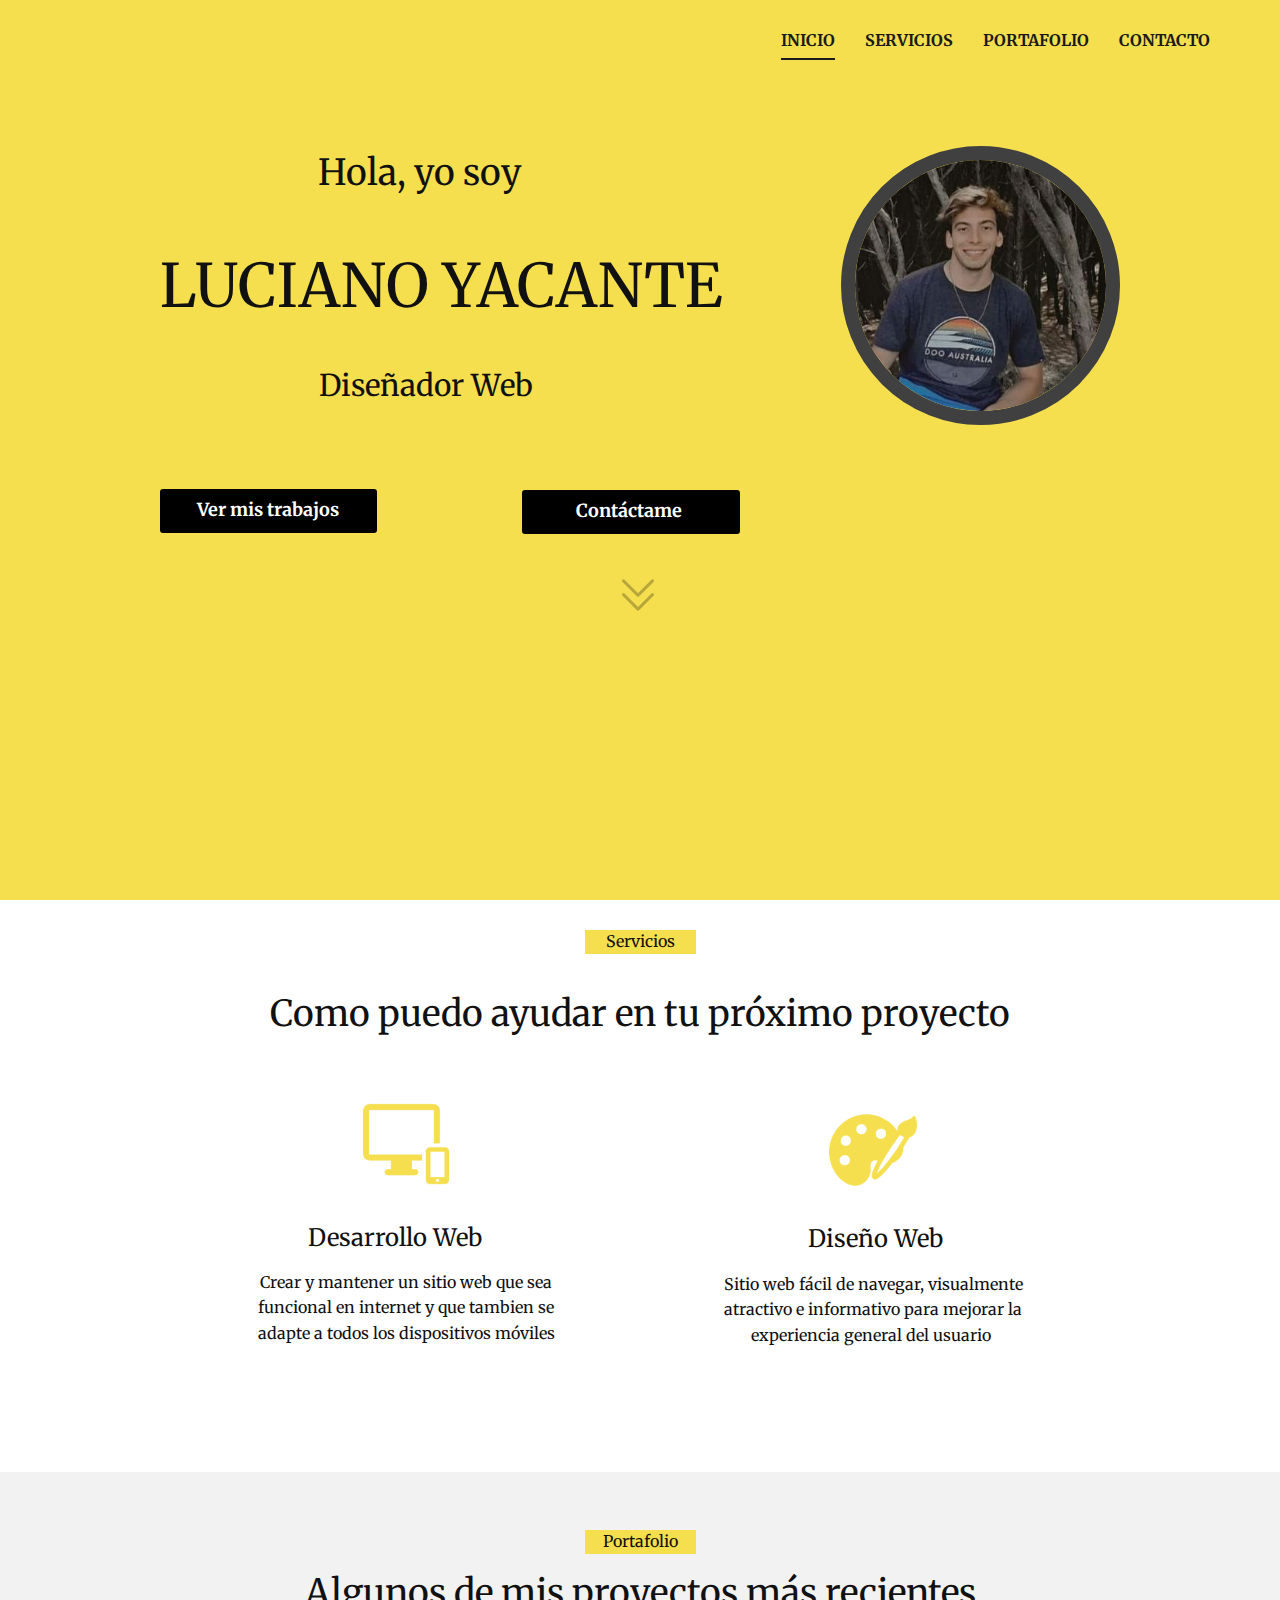
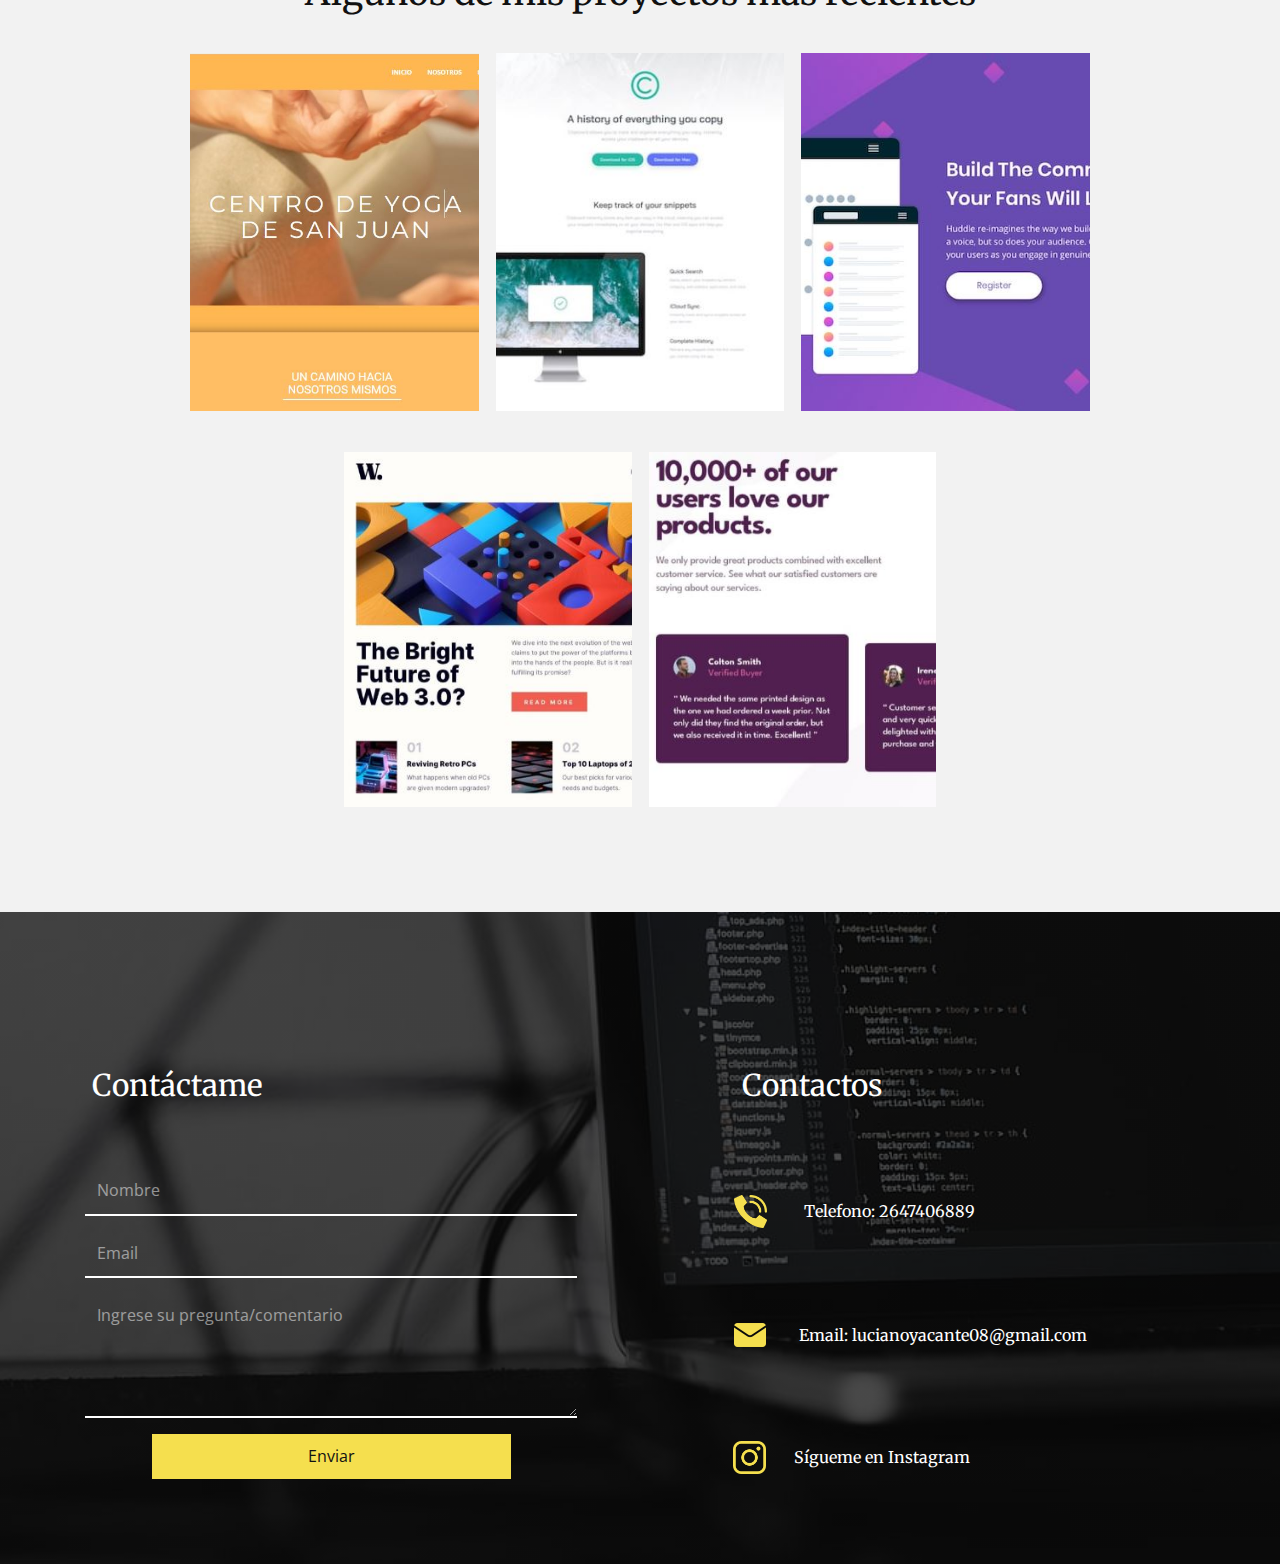
<file: index.html>
<!DOCTYPE html>
<html style="font-size: 16px;" lang="es"><head>
    <meta name="viewport" content="width=device-width, initial-scale=1.0">
    <meta charset="utf-8">
    <meta name="keywords" content="Luciano Yacante">
    <meta name="description" content="">
    <title>LUCIANO YACANTE</title>
    <link rel="stylesheet" href="nicepage.css" media="screen">
<link rel="stylesheet" href="LUCIANO-YACANTE.css" media="screen">
    <script class="u-script" type="text/javascript" src="jquery.js" defer=""></script>
    <script class="u-script" type="text/javascript" src="nicepage.js" defer=""></script>
    <meta name="generator" content="Nicepage 5.2.4, nicepage.com">
    <meta name="referrer" content="origin">
    <link id="u-theme-google-font" href="https://fonts.googleapis.com/css2?family=Open+Sans&amp;family=Poppins:wght@400;600&amp;display=swap" rel="stylesheet">
    
    <link id="u-theme-google-font" rel="stylesheet" href="https://fonts.googleapis.com/css?family=Roboto:100,100i,300,300i,400,400i,500,500i,700,700i,900,900i|Open+Sans:300,300i,400,400i,500,500i,600,600i,700,700i,800,800i">
    <link id="u-page-google-font" rel="stylesheet" href="https://fonts.googleapis.com/css?family=Merriweather:300,300i,400,400i,700,700i,900,900i">
    
    
    
    
    
    <script type="application/ld+json">{
		"@context": "http://schema.org",
		"@type": "Organization",
		"name": "Site2"
}</script>
    <meta name="theme-color" content="#478ac9">
    <meta property="og:title" content="LUCIANO YACANTE">
    <meta property="og:description" content="">
    <meta property="og:type" content="website">
  <link id="u-theme-google-font" href="https://fonts.googleapis.com/css2?family=Open+Sans&amp;family=Poppins:wght@400;600&amp;display=swap" rel="stylesheet"></head>
  <body data-home-page="LUCIANO-YACANTE.html" data-home-page-title="LUCIANO YACANTE" class="u-body u-overlap u-xl-mode" data-lang="es"><header class="u-clearfix u-header u-header" id="sec-72cf"><div class="u-clearfix u-sheet u-sheet-1">
        <nav class="u-menu u-menu-one-level u-offcanvas u-menu-1" data-responsive-from="XS">
          <div class="menu-collapse u-custom-font u-font-merriweather" style="font-size: 1rem; letter-spacing: 0px; text-transform: uppercase; font-weight: 700;">
            <a class="u-button-style u-custom-active-border-color u-custom-border u-custom-border-color u-custom-borders u-custom-hover-border-color u-custom-left-right-menu-spacing u-custom-padding-bottom u-custom-text-active-color u-custom-text-color u-custom-text-hover-color u-custom-top-bottom-menu-spacing u-nav-link u-text-active-palette-1-base u-text-hover-palette-2-base" href="#">
              <svg class="u-svg-link" viewBox="0 0 24 24"><use xmlns:xlink="http://www.w3.org/1999/xlink" xlink:href="#menu-hamburger"></use></svg>
              <svg class="u-svg-content" version="1.1" id="menu-hamburger" viewBox="0 0 16 16" x="0px" y="0px" xmlns:xlink="http://www.w3.org/1999/xlink" xmlns="http://www.w3.org/2000/svg"><g><rect y="1" width="16" height="2"></rect><rect y="7" width="16" height="2"></rect><rect y="13" width="16" height="2"></rect>
</g></svg>
            </a>
          </div>
          <div class="u-custom-menu u-nav-container">
            <ul class="u-custom-font u-font-merriweather u-nav u-spacing-30 u-unstyled u-nav-1"><li class="u-nav-item"><a class="u-border-2 u-border-active-grey-90 u-border-hover-grey-50 u-border-no-left u-border-no-right u-border-no-top u-button-style u-nav-link u-text-active-grey-90 u-text-grey-90 u-text-hover-grey-90" href="LUCIANO-YACANTE.html#INICIO" style="padding: 10px 0px;">INICIO</a>
</li><li class="u-nav-item"><a class="u-border-2 u-border-active-grey-90 u-border-hover-grey-50 u-border-no-left u-border-no-right u-border-no-top u-button-style u-nav-link u-text-active-grey-90 u-text-grey-90 u-text-hover-grey-90" href="LUCIANO-YACANTE.html#sec-9142" style="padding: 10px 0px;">SERVICIOS</a>
</li><li class="u-nav-item"><a class="u-border-2 u-border-active-grey-90 u-border-hover-grey-50 u-border-no-left u-border-no-right u-border-no-top u-button-style u-nav-link u-text-active-grey-90 u-text-grey-90 u-text-hover-grey-90" href=" 77777378#sec-c6c8" style="padding: 10px 0px;">PORTAFOLIO</a>
</li><li class="u-nav-item"><a class="u-border-2 u-border-active-grey-90 u-border-hover-grey-50 u-border-no-left u-border-no-right u-border-no-top u-button-style u-nav-link u-text-active-grey-90 u-text-grey-90 u-text-hover-grey-90" href="LUCIANO-YACANTE.html#contactos" style="padding: 10px 0px;">CONTACTO</a>
</li></ul>
          </div>
          <div class="u-custom-menu u-nav-container-collapse">
            <div class="u-container-style u-inner-container-layout u-palette-3-light-1 u-sidenav">
              <div class="u-inner-container-layout u-sidenav-overflow">
                <div class="u-menu-close"></div>
                <ul class="u-align-center u-nav u-popupmenu-items u-spacing-72 u-unstyled u-nav-2"><li class="u-nav-item"><a class="u-button-style u-nav-link" href="LUCIANO-YACANTE.html#INICIO">INICIO</a>
</li><li class="u-nav-item"><a class="u-button-style u-nav-link" href="LUCIANO-YACANTE.html#sec-9142">SERVICIOS</a>
</li><li class="u-nav-item"><a class="u-button-style u-nav-link" href=" 77777378#sec-c6c8">PORTAFOLIO</a>
</li><li class="u-nav-item"><a class="u-button-style u-nav-link" href="LUCIANO-YACANTE.html#contactos">CONTACTO</a>
</li></ul>
              </div>
            </div>
            <div class="u-black u-menu-overlay u-opacity u-opacity-70"></div>
          </div>
        </nav>
      </div></header>
    <section class="u-clearfix u-custom-color-5 u-section-1" id="INICIO">
      <div class="u-clearfix u-sheet u-sheet-1">
        <img class="u-border-14 u-border-grey-75 u-image u-image-circle u-image-1" src="images/luch.JPG" alt="" data-image-width="324" data-image-height="492">
        <h3 class="u-custom-font u-font-merriweather u-text u-text-default u-text-1">Hola, yo soy&nbsp;&nbsp;</h3>
        <h1 class="u-custom-font u-font-merriweather u-text u-text-default-lg u-text-default-md u-text-default-xl u-text-2">LUCIANO YACANTE</h1>
        <h4 class="u-custom-font u-font-merriweather u-text u-text-default u-text-3">Diseñador Web&nbsp;</h4>
        <a href="LUCIANO-YACANTE.html#sec-c6c8" class="u-black u-border-2 u-border-grey-75 u-btn u-btn-round u-button-style u-custom-font u-font-merriweather u-hover-black u-radius-3 u-text-body-alt-color u-text-hover-white u-btn-1">Ver mis trabajos</a>
        <a href="LUCIANO-YACANTE.html#contactos" class="u-black u-border-2 u-border-grey-75 u-btn u-btn-round u-button-style u-custom-font u-font-merriweather u-hover-black u-radius-3 u-text-body-alt-color u-text-hover-white u-btn-2">Contáctame&nbsp; </a>
        <a href="LUCIANO-YACANTE.html#sec-9142" class="infinite u-border-active-palette-2-base u-border-hover-palette-1-base u-border-none u-btn u-button-style u-none u-text-custom-color-5 u-btn-3" data-animation-name="customAnimationIn" data-animation-duration="2000" data-animation-direction=""><span class="u-file-icon u-icon u-opacity u-opacity-25 u-icon-1"><img src="images/3889508.png" alt=""></span>.
        </a>
      </div>
    </section>
    <section class="u-clearfix u-section-2" id="sec-9142">
      <div class="u-clearfix u-sheet u-sheet-1">
        <div class="u-border-3 u-border-custom-color-5 u-container-style u-custom-color-5 u-group u-group-1">
          <div class="u-container-layout u-valign-middle-sm u-valign-middle-xs">
            <h1 class="u-align-center u-custom-font u-font-merriweather u-text u-text-default u-text-1">Servicios</h1>
          </div>
        </div>
        <h2 class="u-align-center-md u-align-center-sm u-align-center-xs u-custom-font u-font-merriweather u-text u-text-default-lg u-text-default-xl u-text-2">Como puedo ayudar en tu próximo proyecto</h2><span class="u-file-icon u-icon u-text-custom-color-5 u-icon-1"><img src="images/82155-7ee1d345.png" alt=""></span><span class="u-file-icon u-icon u-text-custom-color-5 u-icon-2"><img src="images/67745-32f8d8c5.png" alt=""></span>
        <h4 class="u-custom-font u-font-merriweather u-text u-text-default u-text-3">Desarrollo Web</h4>
        <h4 class="u-custom-font u-font-merriweather u-text u-text-default u-text-4">Diseño Web</h4>
        <p class="u-align-center u-custom-font u-font-merriweather u-text u-text-5">Crear y mantener un sitio web que sea funcional en internet y que tambien se adapte a todos los dispositivos móviles</p>
        <p class="u-align-center u-custom-font u-font-merriweather u-text u-text-6">Sitio web fácil de navegar, visualmente atractivo e informativo para mejorar la experiencia general del usuario&nbsp;</p>
      </div>
    </section>
    <section class="u-align-center u-clearfix u-grey-5 u-section-3" id="sec-c6c8">
      <div class="u-clearfix u-sheet u-sheet-1">
        <div class="u-border-3 u-border-custom-color-5 u-container-style u-custom-color-5 u-group u-group-1">
          <div class="u-container-layout u-valign-middle-sm u-valign-middle-xs">
            <h1 class="u-align-center u-custom-font u-font-merriweather u-text u-text-default u-text-1">Portafolio</h1>
          </div>
        </div>
        <h2 class="u-custom-font u-font-merriweather u-text u-text-default-lg u-text-default-xl u-text-2">Algunos de mis proyectos más recientes</h2>
        <div class="u-gallery u-layout-grid u-lightbox u-show-text-on-hover u-gallery-1">
          <div class="u-gallery-inner u-gallery-inner-1">
            <div class="u-effect-fade u-gallery-item" data-href="http://centrodeyogadesanjuan.com/" data-target="_blank">
              <div class="u-back-slide" data-image-width="928" data-image-height="614">
                <img class="u-back-image u-expanded u-back-image-1" src="images/yoga.JPG" alt="Centro de Yoga">
              </div>
              <div class="u-over-slide u-shading u-valign-middle u-over-slide-1">
                <h3 class="u-align-center u-gallery-heading" style="font-weight: 500;">Centro de Yoga</h3>
                <p class="u-gallery-text" style="margin-top: 0px;"></p>
              </div>
            </div>
            <div class="u-effect-fade u-gallery-item" data-href="https://lucianoyacante.github.io/clipboard-landing-page-master/" data-target="_blank">
              <div class="u-back-slide" data-image-width="314" data-image-height="374">
                <img class="u-back-image u-expanded u-back-image-2" src="images/clipboard.JPG" alt="Clipbord">
              </div>
              <div class="u-over-slide u-shading u-valign-middle u-over-slide-2">
                <h3 class="u-align-center u-gallery-heading" style="font-weight: 500;">Clipbord</h3>
                <p class="u-gallery-text" style="margin-top: 0px;"></p>
              </div>
            </div>
            <div class="u-effect-fade u-gallery-item" data-href="https://lucianoyacante.github.io/Huddle/" data-target="_blank">
              <div class="u-back-slide" data-image-width="779" data-image-height="430">
                <img class="u-back-image u-expanded u-back-image-3" src="images/huddle.JPG" alt="Huddle">
              </div>
              <div class="u-over-slide u-shading u-valign-middle u-over-slide-3">
                <h3 class="u-align-center u-gallery-heading" style="font-weight: 500;">Huddle</h3>
                <p class="u-gallery-text" style="margin-top: 0px;"></p>
              </div>
            </div>
          </div>
        </div>
        <div class="u-gallery u-layout-grid u-lightbox u-show-text-on-hover u-gallery-2">
          <div class="u-gallery-inner u-gallery-inner-2">
            <div class="u-effect-fade u-gallery-item" data-href="https://lucianoyacante.github.io/news-homepage-main/" data-target="_blank">
              <div class="u-back-slide" data-image-width="574" data-image-height="416">
                <img class="u-back-image u-expanded u-back-image-4" src="images/11.JPG" alt="News homepage">
              </div>
              <div class="u-over-slide u-shading u-valign-middle u-over-slide-4">
                <h3 class="u-align-center u-gallery-heading" style="font-weight: 500;">News homepage</h3>
                <p class="u-gallery-text" style="margin-top: 0px;"></p>
              </div>
            </div>
            <div class="u-effect-fade u-gallery-item" data-href="https://lucianoyacante.github.io/socialproff/" data-target="_blank">
              <div class="u-back-slide" data-image-width="727" data-image-height="409">
                <img class="u-back-image u-expanded u-back-image-5" src="images/social.JPG" alt="Social proof">
              </div>
              <div class="u-over-slide u-shading u-valign-middle u-over-slide-5">
                <h3 class="u-align-center u-gallery-heading" style="font-weight: 500;">Social proof</h3>
                <p class="u-gallery-text" style="margin-top: 0px;"></p>
              </div>
            </div>
          </div>
        </div>
      </div>
    </section>
    <section class="u-align-center u-clearfix u-image u-shading u-section-4" id="contactos" data-image-width="910" data-image-height="1137">
      <div class="u-clearfix u-sheet u-sheet-1">
        <h5 class="u-custom-font u-font-merriweather u-text u-text-1">Contáctame </h5>
        <h5 class="u-custom-font u-font-merriweather u-text u-text-2">Contactos </h5>
        <div class="u-expanded-width-sm u-expanded-width-xs u-form u-form-1">
          <form action="https://forms.nicepagesrv.com/Form/Process" class="u-clearfix u-form-spacing-15 u-form-vertical u-inner-form" style="padding: 15px;" source="email" name="form">
            <div class="u-form-group u-form-name u-label-none">
              <label for="name-6797" class="u-label">Name</label>
              <input type="text" placeholder="Nombre" id="name-6797" name="name" class="u-border-2 u-border-no-left u-border-no-right u-border-no-top u-border-white u-input u-input-rectangle" required="">
            </div>
            <div class="u-form-email u-form-group u-label-none">
              <label for="email-6797" class="u-label">Email</label>
              <input type="email" placeholder="Email" id="email-6797" name="email" class="u-border-2 u-border-no-left u-border-no-right u-border-no-top u-border-white u-input u-input-rectangle" required="">
            </div>
            <div class="u-form-group u-form-message u-label-none">
              <label for="message-0d14" class="u-label">Mensaje</label>
              <textarea rows="4" cols="50" id="message-0d14" name="message" class="u-border-2 u-border-no-left u-border-no-right u-border-no-top u-border-white u-input u-input-rectangle" required="" placeholder="Ingrese su pregunta/comentario"></textarea>
            </div>
            <div class="u-align-center u-form-group u-form-submit u-label-none">
              <a href="#" class="u-border-none u-btn u-btn-submit u-button-style u-custom-color-5 u-btn-1">Enviar<br>
              </a>
              <input type="submit" value="submit" class="u-form-control-hidden">
            </div>
            <div class="u-form-send-message u-form-send-success">¡Gracias! Tu mensaje ha sido enviado.</div>
            <div class="u-form-send-error u-form-send-message">No se pudo enviar su mensaje. Corrija los errores y vuelva a intentarlo.</div>
            <input type="hidden" value="" name="recaptchaResponse">
            <input type="hidden" name="formServices" value="4392314b0743621ed4334557ca519270">
          </form>
        </div><span class="u-file-icon u-icon u-text-custom-color-5 u-icon-1"><img src="images/2934394-3147089a.png" alt=""></span>
        <p class="u-text u-text-default u-text-3">
          <a class="u-border-active-palette-2-base u-border-hover-white u-border-none u-btn u-button-link u-button-style u-custom-font u-font-merriweather u-none u-text-white u-btn-2" href="https://api.whatsapp.com/send/?phone=2647406889" target="_blank">Telefono: 2647406889</a>
        </p><span class="u-file-icon u-icon u-text-custom-color-5 u-icon-2"><img src="images/2258570-16bd809d.png" alt=""></span>
        <p class="u-custom-font u-font-merriweather u-text u-text-4">
          <a class="u-active-none u-border-none u-btn u-button-link u-button-style u-hover-none u-none u-text-white u-btn-3" href="mailto:lucianoyacante08@gmail.com" target="_blank">Email: lucianoyacante08@gmail.com</a>
        </p>
        <div class="u-social-icons u-spacing-10 u-social-icons-1">
          <a class="u-social-url" title="instagram" target="_blank" href="https://www.instagram.com/luchoyacante8/?hl=es"><span class="u-file-icon u-icon u-social-icon u-social-instagram u-text-custom-color-5 u-icon-3"><img src="images/717392-f45751a7.png" alt=""></span>
          </a>
        </div>
        <p class="u-custom-font u-font-merriweather u-text u-text-5">Sígueme en Instagram</p>
      </div>
    </section>
    <style class="u-overlap-style">.u-overlap:not(.u-sticky-scroll) .u-header {
background-color: #f5df4e !important
}</style>
    
    
    
  
  
</body></html>
</file>
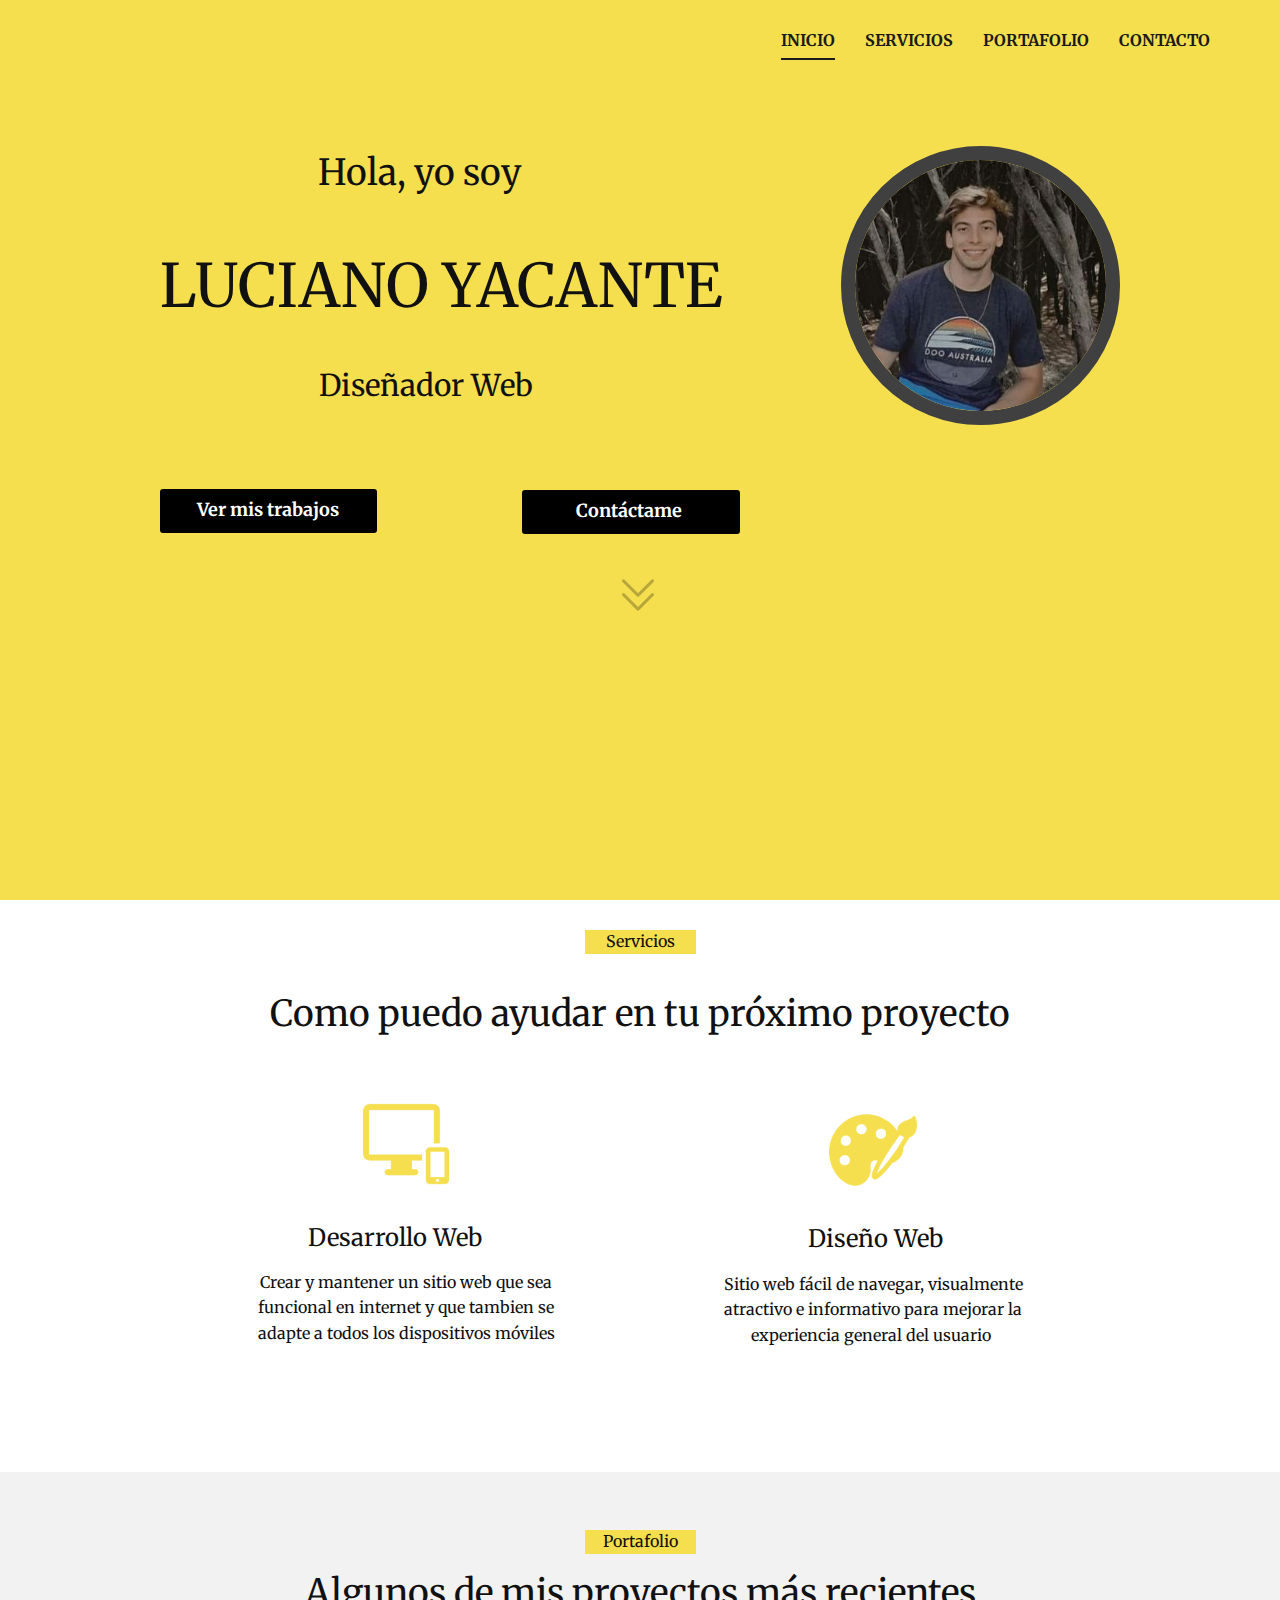
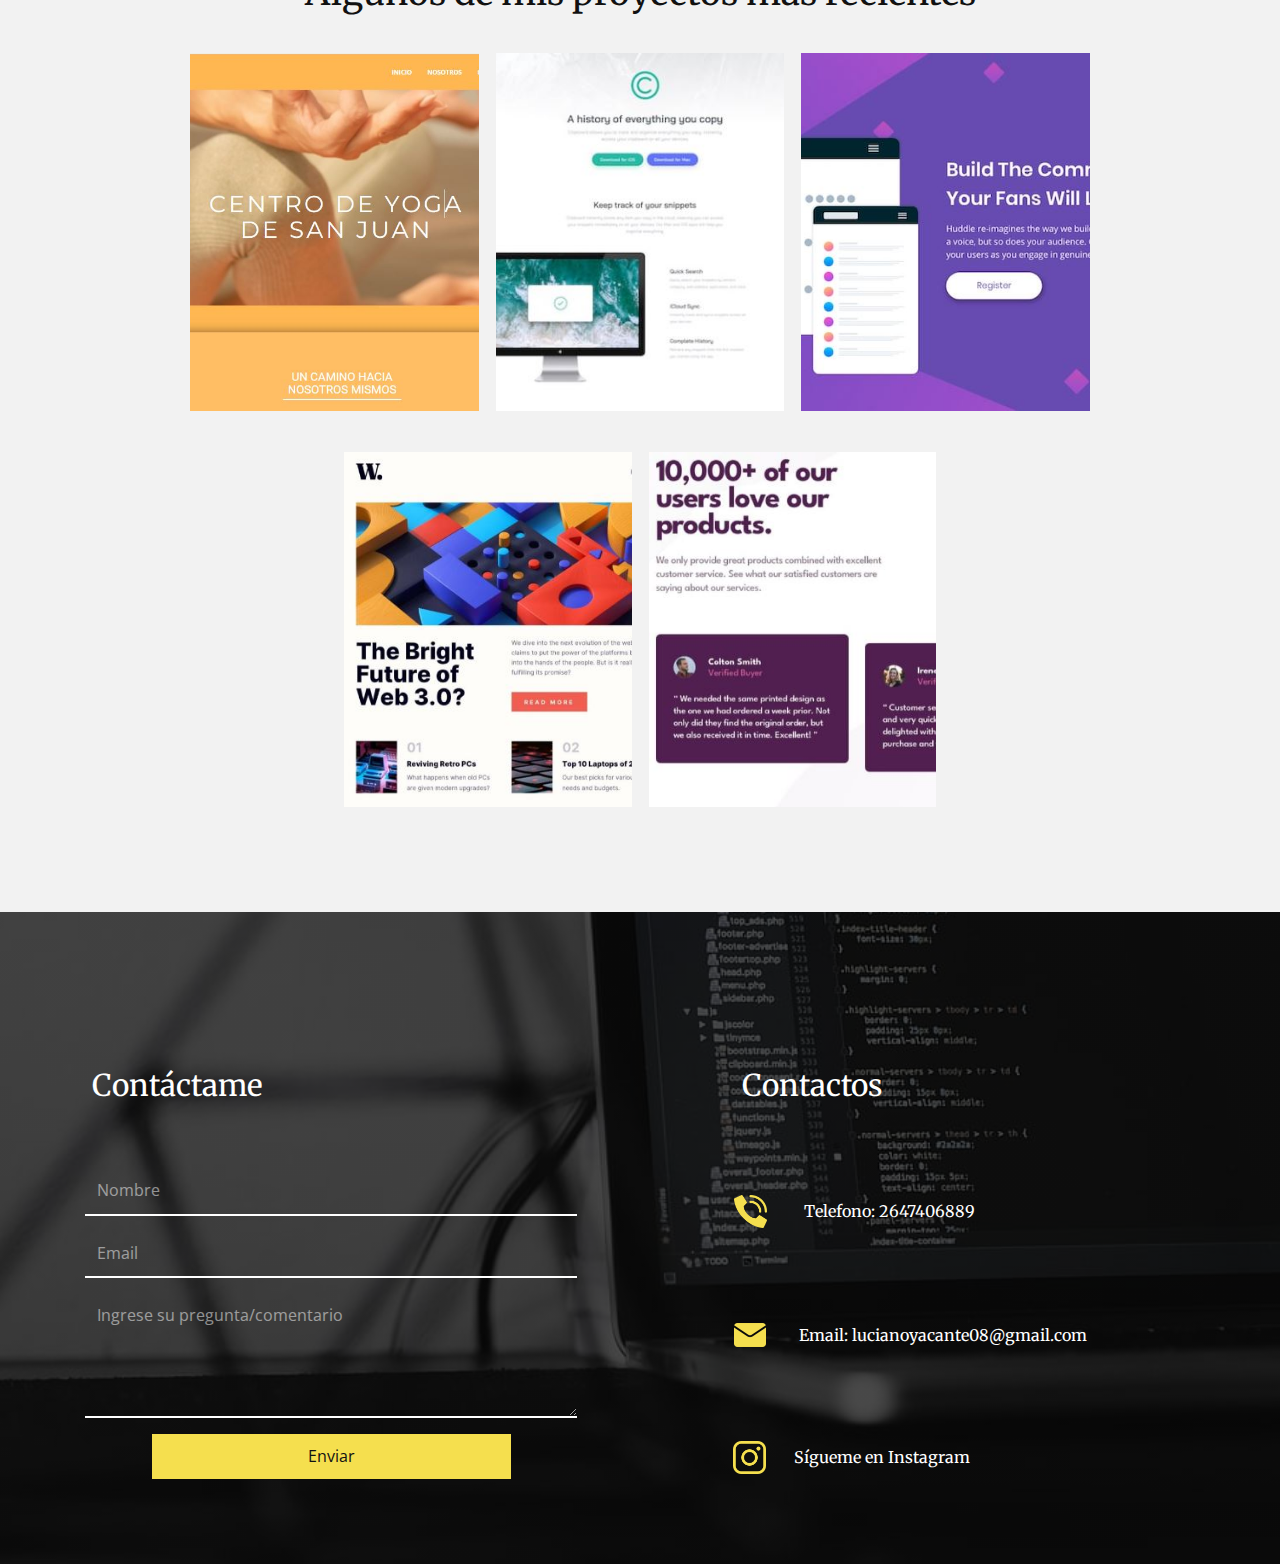
<file: LUCIANO-YACANTE.html>
<!DOCTYPE html>
<html style="font-size: 16px;" lang="es"><head>
    <meta name="viewport" content="width=device-width, initial-scale=1.0">
    <meta charset="utf-8">
    <meta name="keywords" content="Luciano Yacante">
    <meta name="description" content="">
    <title>LUCIANO YACANTE</title>
    <link rel="stylesheet" href="nicepage.css" media="screen">
<link rel="stylesheet" href="LUCIANO-YACANTE.css" media="screen">
    <script class="u-script" type="text/javascript" src="jquery.js" defer=""></script>
    <script class="u-script" type="text/javascript" src="nicepage.js" defer=""></script>
    <meta name="generator" content="Nicepage 5.2.4, nicepage.com">
    <meta name="referrer" content="origin">
    <link id="u-theme-google-font" href="https://fonts.googleapis.com/css2?family=Open+Sans&amp;family=Poppins:wght@400;600&amp;display=swap" rel="stylesheet">
    
    <link id="u-theme-google-font" rel="stylesheet" href="https://fonts.googleapis.com/css?family=Roboto:100,100i,300,300i,400,400i,500,500i,700,700i,900,900i|Open+Sans:300,300i,400,400i,500,500i,600,600i,700,700i,800,800i">
    <link id="u-page-google-font" rel="stylesheet" href="https://fonts.googleapis.com/css?family=Merriweather:300,300i,400,400i,700,700i,900,900i">
    
    
    
    
    
    <script type="application/ld+json">{
		"@context": "http://schema.org",
		"@type": "Organization",
		"name": "Site2"
}</script>
    <meta name="theme-color" content="#478ac9">
    <meta property="og:title" content="LUCIANO YACANTE">
    <meta property="og:description" content="">
    <meta property="og:type" content="website">
  <link id="u-theme-google-font" href="https://fonts.googleapis.com/css2?family=Open+Sans&amp;family=Poppins:wght@400;600&amp;display=swap" rel="stylesheet"></head>
  <body class="u-body u-overlap u-xl-mode" data-lang="es"><header class="u-clearfix u-header u-header" id="sec-72cf"><div class="u-clearfix u-sheet u-sheet-1">
        <nav class="u-menu u-menu-one-level u-offcanvas u-menu-1" data-responsive-from="XS">
          <div class="menu-collapse u-custom-font u-font-merriweather" style="font-size: 1rem; letter-spacing: 0px; text-transform: uppercase; font-weight: 700;">
            <a class="u-button-style u-custom-active-border-color u-custom-border u-custom-border-color u-custom-borders u-custom-hover-border-color u-custom-left-right-menu-spacing u-custom-padding-bottom u-custom-text-active-color u-custom-text-color u-custom-text-hover-color u-custom-top-bottom-menu-spacing u-nav-link u-text-active-palette-1-base u-text-hover-palette-2-base" href="#">
              <svg class="u-svg-link" viewBox="0 0 24 24"><use xmlns:xlink="http://www.w3.org/1999/xlink" xlink:href="#menu-hamburger"></use></svg>
              <svg class="u-svg-content" version="1.1" id="menu-hamburger" viewBox="0 0 16 16" x="0px" y="0px" xmlns:xlink="http://www.w3.org/1999/xlink" xmlns="http://www.w3.org/2000/svg"><g><rect y="1" width="16" height="2"></rect><rect y="7" width="16" height="2"></rect><rect y="13" width="16" height="2"></rect>
</g></svg>
            </a>
          </div>
          <div class="u-custom-menu u-nav-container">
            <ul class="u-custom-font u-font-merriweather u-nav u-spacing-30 u-unstyled u-nav-1"><li class="u-nav-item"><a class="u-border-2 u-border-active-grey-90 u-border-hover-grey-50 u-border-no-left u-border-no-right u-border-no-top u-button-style u-nav-link u-text-active-grey-90 u-text-grey-90 u-text-hover-grey-90" href="LUCIANO-YACANTE.html#INICIO" style="padding: 10px 0px;">INICIO</a>
</li><li class="u-nav-item"><a class="u-border-2 u-border-active-grey-90 u-border-hover-grey-50 u-border-no-left u-border-no-right u-border-no-top u-button-style u-nav-link u-text-active-grey-90 u-text-grey-90 u-text-hover-grey-90" href="LUCIANO-YACANTE.html#sec-9142" style="padding: 10px 0px;">SERVICIOS</a>
</li><li class="u-nav-item"><a class="u-border-2 u-border-active-grey-90 u-border-hover-grey-50 u-border-no-left u-border-no-right u-border-no-top u-button-style u-nav-link u-text-active-grey-90 u-text-grey-90 u-text-hover-grey-90" href=" 77777378#sec-c6c8" style="padding: 10px 0px;">PORTAFOLIO</a>
</li><li class="u-nav-item"><a class="u-border-2 u-border-active-grey-90 u-border-hover-grey-50 u-border-no-left u-border-no-right u-border-no-top u-button-style u-nav-link u-text-active-grey-90 u-text-grey-90 u-text-hover-grey-90" href="LUCIANO-YACANTE.html#contactos" style="padding: 10px 0px;">CONTACTO</a>
</li></ul>
          </div>
          <div class="u-custom-menu u-nav-container-collapse">
            <div class="u-container-style u-inner-container-layout u-palette-3-light-1 u-sidenav">
              <div class="u-inner-container-layout u-sidenav-overflow">
                <div class="u-menu-close"></div>
                <ul class="u-align-center u-nav u-popupmenu-items u-spacing-72 u-unstyled u-nav-2"><li class="u-nav-item"><a class="u-button-style u-nav-link" href="LUCIANO-YACANTE.html#INICIO">INICIO</a>
</li><li class="u-nav-item"><a class="u-button-style u-nav-link" href="LUCIANO-YACANTE.html#sec-9142">SERVICIOS</a>
</li><li class="u-nav-item"><a class="u-button-style u-nav-link" href=" 77777378#sec-c6c8">PORTAFOLIO</a>
</li><li class="u-nav-item"><a class="u-button-style u-nav-link" href="LUCIANO-YACANTE.html#contactos">CONTACTO</a>
</li></ul>
              </div>
            </div>
            <div class="u-black u-menu-overlay u-opacity u-opacity-70"></div>
          </div>
        </nav>
      </div></header>
    <section class="u-clearfix u-custom-color-5 u-section-1" id="INICIO">
      <div class="u-clearfix u-sheet u-sheet-1">
        <img class="u-border-14 u-border-grey-75 u-image u-image-circle u-image-1" src="images/luch.JPG" alt="" data-image-width="324" data-image-height="492">
        <h3 class="u-custom-font u-font-merriweather u-text u-text-default u-text-1">Hola, yo soy&nbsp;&nbsp;</h3>
        <h1 class="u-custom-font u-font-merriweather u-text u-text-default-lg u-text-default-md u-text-default-xl u-text-2">LUCIANO YACANTE</h1>
        <h4 class="u-custom-font u-font-merriweather u-text u-text-default u-text-3">Diseñador Web&nbsp;</h4>
        <a href="LUCIANO-YACANTE.html#sec-c6c8" class="u-black u-border-2 u-border-grey-75 u-btn u-btn-round u-button-style u-custom-font u-font-merriweather u-hover-black u-radius-3 u-text-body-alt-color u-text-hover-white u-btn-1">Ver mis trabajos</a>
        <a href="LUCIANO-YACANTE.html#contactos" class="u-black u-border-2 u-border-grey-75 u-btn u-btn-round u-button-style u-custom-font u-font-merriweather u-hover-black u-radius-3 u-text-body-alt-color u-text-hover-white u-btn-2">Contáctame&nbsp; </a>
        <a href="LUCIANO-YACANTE.html#sec-9142" class="infinite u-border-active-palette-2-base u-border-hover-palette-1-base u-border-none u-btn u-button-style u-none u-text-custom-color-5 u-btn-3" data-animation-name="customAnimationIn" data-animation-duration="2000" data-animation-direction=""><span class="u-file-icon u-icon u-opacity u-opacity-25 u-icon-1"><img src="images/3889508.png" alt=""></span>.
        </a>
      </div>
    </section>
    <section class="u-clearfix u-section-2" id="sec-9142">
      <div class="u-clearfix u-sheet u-sheet-1">
        <div class="u-border-3 u-border-custom-color-5 u-container-style u-custom-color-5 u-group u-group-1">
          <div class="u-container-layout u-valign-middle-sm u-valign-middle-xs">
            <h1 class="u-align-center u-custom-font u-font-merriweather u-text u-text-default u-text-1">Servicios</h1>
          </div>
        </div>
        <h2 class="u-align-center-md u-align-center-sm u-align-center-xs u-custom-font u-font-merriweather u-text u-text-default-lg u-text-default-xl u-text-2">Como puedo ayudar en tu próximo proyecto</h2><span class="u-file-icon u-icon u-text-custom-color-5 u-icon-1"><img src="images/82155-7ee1d345.png" alt=""></span><span class="u-file-icon u-icon u-text-custom-color-5 u-icon-2"><img src="images/67745-32f8d8c5.png" alt=""></span>
        <h4 class="u-custom-font u-font-merriweather u-text u-text-default u-text-3">Desarrollo Web</h4>
        <h4 class="u-custom-font u-font-merriweather u-text u-text-default u-text-4">Diseño Web</h4>
        <p class="u-align-center u-custom-font u-font-merriweather u-text u-text-5">Crear y mantener un sitio web que sea funcional en internet y que tambien se adapte a todos los dispositivos móviles</p>
        <p class="u-align-center u-custom-font u-font-merriweather u-text u-text-6">Sitio web fácil de navegar, visualmente atractivo e informativo para mejorar la experiencia general del usuario&nbsp;</p>
      </div>
    </section>
    <section class="u-align-center u-clearfix u-grey-5 u-section-3" id="sec-c6c8">
      <div class="u-clearfix u-sheet u-sheet-1">
        <div class="u-border-3 u-border-custom-color-5 u-container-style u-custom-color-5 u-group u-group-1">
          <div class="u-container-layout u-valign-middle-sm u-valign-middle-xs">
            <h1 class="u-align-center u-custom-font u-font-merriweather u-text u-text-default u-text-1">Portafolio</h1>
          </div>
        </div>
        <h2 class="u-custom-font u-font-merriweather u-text u-text-default-lg u-text-default-xl u-text-2">Algunos de mis proyectos más recientes</h2>
        <div class="u-gallery u-layout-grid u-lightbox u-show-text-on-hover u-gallery-1">
          <div class="u-gallery-inner u-gallery-inner-1">
            <div class="u-effect-fade u-gallery-item" data-href="http://centrodeyogadesanjuan.com/" data-target="_blank">
              <div class="u-back-slide" data-image-width="928" data-image-height="614">
                <img class="u-back-image u-expanded u-back-image-1" src="images/yoga.JPG" alt="Centro de Yoga">
              </div>
              <div class="u-over-slide u-shading u-valign-middle u-over-slide-1">
                <h3 class="u-align-center u-gallery-heading" style="font-weight: 500;">Centro de Yoga</h3>
                <p class="u-gallery-text" style="margin-top: 0px;"></p>
              </div>
            </div>
            <div class="u-effect-fade u-gallery-item" data-href="https://lucianoyacante.github.io/clipboard-landing-page-master/" data-target="_blank">
              <div class="u-back-slide" data-image-width="314" data-image-height="374">
                <img class="u-back-image u-expanded u-back-image-2" src="images/clipboard.JPG" alt="Clipbord">
              </div>
              <div class="u-over-slide u-shading u-valign-middle u-over-slide-2">
                <h3 class="u-align-center u-gallery-heading" style="font-weight: 500;">Clipbord</h3>
                <p class="u-gallery-text" style="margin-top: 0px;"></p>
              </div>
            </div>
            <div class="u-effect-fade u-gallery-item" data-href="https://lucianoyacante.github.io/Huddle/" data-target="_blank">
              <div class="u-back-slide" data-image-width="779" data-image-height="430">
                <img class="u-back-image u-expanded u-back-image-3" src="images/huddle.JPG" alt="Huddle">
              </div>
              <div class="u-over-slide u-shading u-valign-middle u-over-slide-3">
                <h3 class="u-align-center u-gallery-heading" style="font-weight: 500;">Huddle</h3>
                <p class="u-gallery-text" style="margin-top: 0px;"></p>
              </div>
            </div>
          </div>
        </div>
        <div class="u-gallery u-layout-grid u-lightbox u-show-text-on-hover u-gallery-2">
          <div class="u-gallery-inner u-gallery-inner-2">
            <div class="u-effect-fade u-gallery-item" data-href="https://lucianoyacante.github.io/news-homepage-main/" data-target="_blank">
              <div class="u-back-slide" data-image-width="574" data-image-height="416">
                <img class="u-back-image u-expanded u-back-image-4" src="images/11.JPG" alt="News homepage">
              </div>
              <div class="u-over-slide u-shading u-valign-middle u-over-slide-4">
                <h3 class="u-align-center u-gallery-heading" style="font-weight: 500;">News homepage</h3>
                <p class="u-gallery-text" style="margin-top: 0px;"></p>
              </div>
            </div>
            <div class="u-effect-fade u-gallery-item" data-href="https://lucianoyacante.github.io/socialproff/" data-target="_blank">
              <div class="u-back-slide" data-image-width="727" data-image-height="409">
                <img class="u-back-image u-expanded u-back-image-5" src="images/social.JPG" alt="Social proof">
              </div>
              <div class="u-over-slide u-shading u-valign-middle u-over-slide-5">
                <h3 class="u-align-center u-gallery-heading" style="font-weight: 500;">Social proof</h3>
                <p class="u-gallery-text" style="margin-top: 0px;"></p>
              </div>
            </div>
          </div>
        </div>
      </div>
    </section>
    <section class="u-align-center u-clearfix u-image u-shading u-section-4" id="contactos" data-image-width="910" data-image-height="1137">
      <div class="u-clearfix u-sheet u-sheet-1">
        <h5 class="u-custom-font u-font-merriweather u-text u-text-1">Contáctame </h5>
        <h5 class="u-custom-font u-font-merriweather u-text u-text-2">Contactos </h5>
        <div class="u-expanded-width-sm u-expanded-width-xs u-form u-form-1">
          <form action="https://forms.nicepagesrv.com/Form/Process" class="u-clearfix u-form-spacing-15 u-form-vertical u-inner-form" style="padding: 15px;" source="email" name="form">
            <div class="u-form-group u-form-name u-label-none">
              <label for="name-6797" class="u-label">Name</label>
              <input type="text" placeholder="Nombre" id="name-6797" name="name" class="u-border-2 u-border-no-left u-border-no-right u-border-no-top u-border-white u-input u-input-rectangle" required="">
            </div>
            <div class="u-form-email u-form-group u-label-none">
              <label for="email-6797" class="u-label">Email</label>
              <input type="email" placeholder="Email" id="email-6797" name="email" class="u-border-2 u-border-no-left u-border-no-right u-border-no-top u-border-white u-input u-input-rectangle" required="">
            </div>
            <div class="u-form-group u-form-message u-label-none">
              <label for="message-0d14" class="u-label">Mensaje</label>
              <textarea rows="4" cols="50" id="message-0d14" name="message" class="u-border-2 u-border-no-left u-border-no-right u-border-no-top u-border-white u-input u-input-rectangle" required="" placeholder="Ingrese su pregunta/comentario"></textarea>
            </div>
            <div class="u-align-center u-form-group u-form-submit u-label-none">
              <a href="#" class="u-border-none u-btn u-btn-submit u-button-style u-custom-color-5 u-btn-1">Enviar<br>
              </a>
              <input type="submit" value="submit" class="u-form-control-hidden">
            </div>
            <div class="u-form-send-message u-form-send-success">¡Gracias! Tu mensaje ha sido enviado.</div>
            <div class="u-form-send-error u-form-send-message">No se pudo enviar su mensaje. Corrija los errores y vuelva a intentarlo.</div>
            <input type="hidden" value="" name="recaptchaResponse">
            <input type="hidden" name="formServices" value="4392314b0743621ed4334557ca519270">
          </form>
        </div><span class="u-file-icon u-icon u-text-custom-color-5 u-icon-1"><img src="images/2934394-3147089a.png" alt=""></span>
        <p class="u-text u-text-default u-text-3">
          <a class="u-border-active-palette-2-base u-border-hover-white u-border-none u-btn u-button-link u-button-style u-custom-font u-font-merriweather u-none u-text-white u-btn-2" href="https://api.whatsapp.com/send/?phone=2647406889" target="_blank">Telefono: 2647406889</a>
        </p><span class="u-file-icon u-icon u-text-custom-color-5 u-icon-2"><img src="images/2258570-16bd809d.png" alt=""></span>
        <p class="u-custom-font u-font-merriweather u-text u-text-4">
          <a class="u-active-none u-border-none u-btn u-button-link u-button-style u-hover-none u-none u-text-white u-btn-3" href="mailto:lucianoyacante08@gmail.com" target="_blank">Email: lucianoyacante08@gmail.com</a>
        </p>
        <div class="u-social-icons u-spacing-10 u-social-icons-1">
          <a class="u-social-url" title="instagram" target="_blank" href="https://www.instagram.com/luchoyacante8/?hl=es"><span class="u-file-icon u-icon u-social-icon u-social-instagram u-text-custom-color-5 u-icon-3"><img src="images/717392-f45751a7.png" alt=""></span>
          </a>
        </div>
        <p class="u-custom-font u-font-merriweather u-text u-text-5">Sígueme en Instagram</p>
      </div>
    </section>
    <style class="u-overlap-style">.u-overlap:not(.u-sticky-scroll) .u-header {
background-color: #f5df4e !important
}</style>
    
    
    
 
  
</body></html>
</file>
